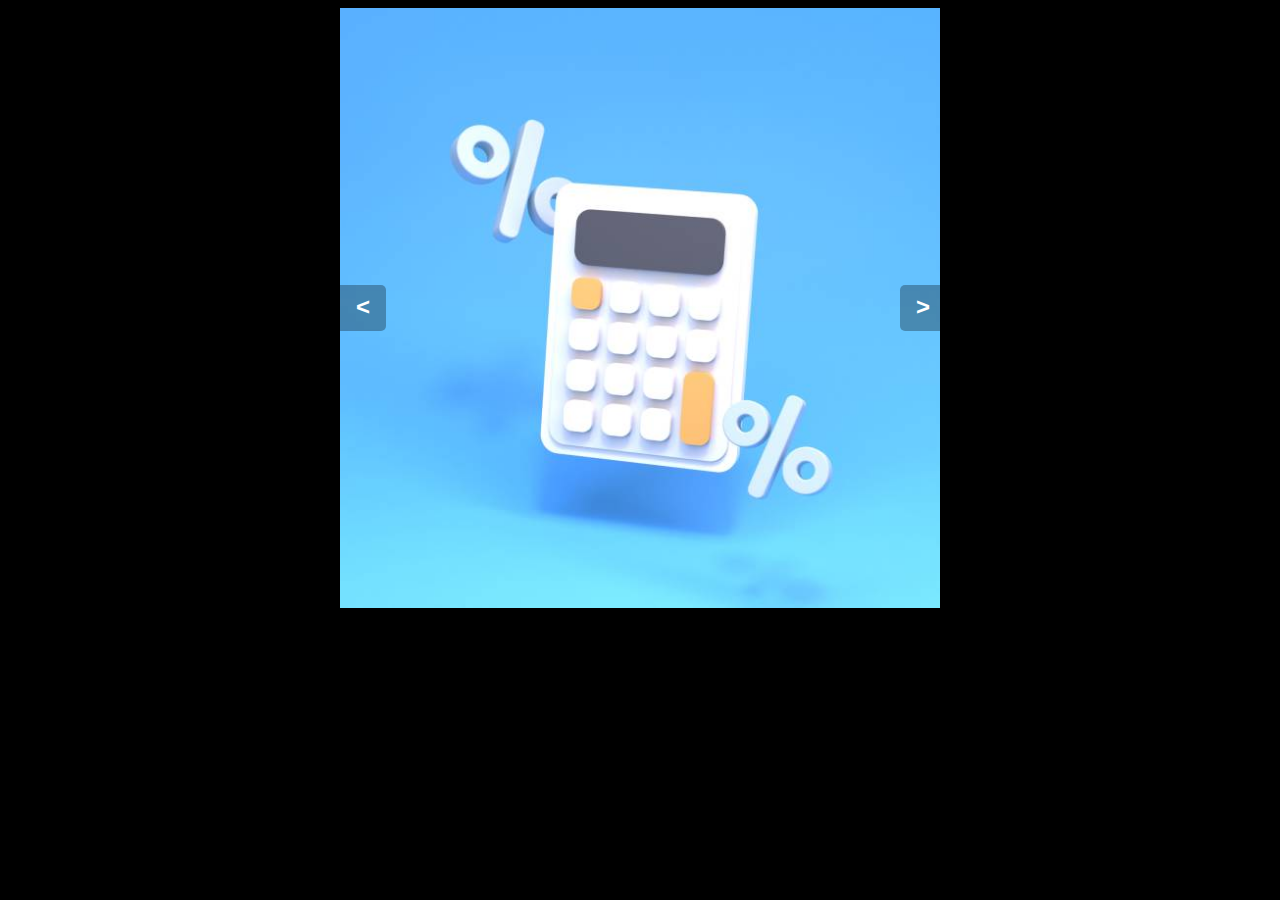
<file: index.html>
<!DOCTYPE html>
<html lang="en">
<head>
    <meta charset="UTF-8">
    <meta http-equiv="X-UA-Compatible" content="IE=edge">
    <meta name="viewport" content="width=device-width, initial-scale=1.0">
    <title>My project JS</title>
    <link rel="stylesheet" href="style.css">
    <link rel="shortcut icon" href="icon\main.png" type="image/x-icon">
</head>
<body>
    <div class="slider-container">
        <div class="slider-wrapper">
         <a href="calculator\calculator.html"><img src="img\calculator612x612.jpg" alt="Slide 1"></a>
         <a href="timer\timer.html"><img src="img\timer.png" alt="Slide 2"></a> 
         <a href="weather\weather.html"><img src="img\slide5.jpg" alt="Slide 3"></a> 
         <a href="Quotes\Quotes.html"><img src="img\slide4.jpg" alt="Slide 4"></a> 
         <a href="random-color\random-color.html"><img src="img\slide6.jpg" alt="Slide 5"></a> 
         <a href="To-do-list\to-do-list.html"><img src="img\slide7.jpg" alt="Slide 6"></a> 
        </div>
        <button class="prev-slide">&lt;</button>
        <button class="next-slide">&gt;</button>
      </div>
      
<script src="script.js"></script>      
</body>
</html>
</file>
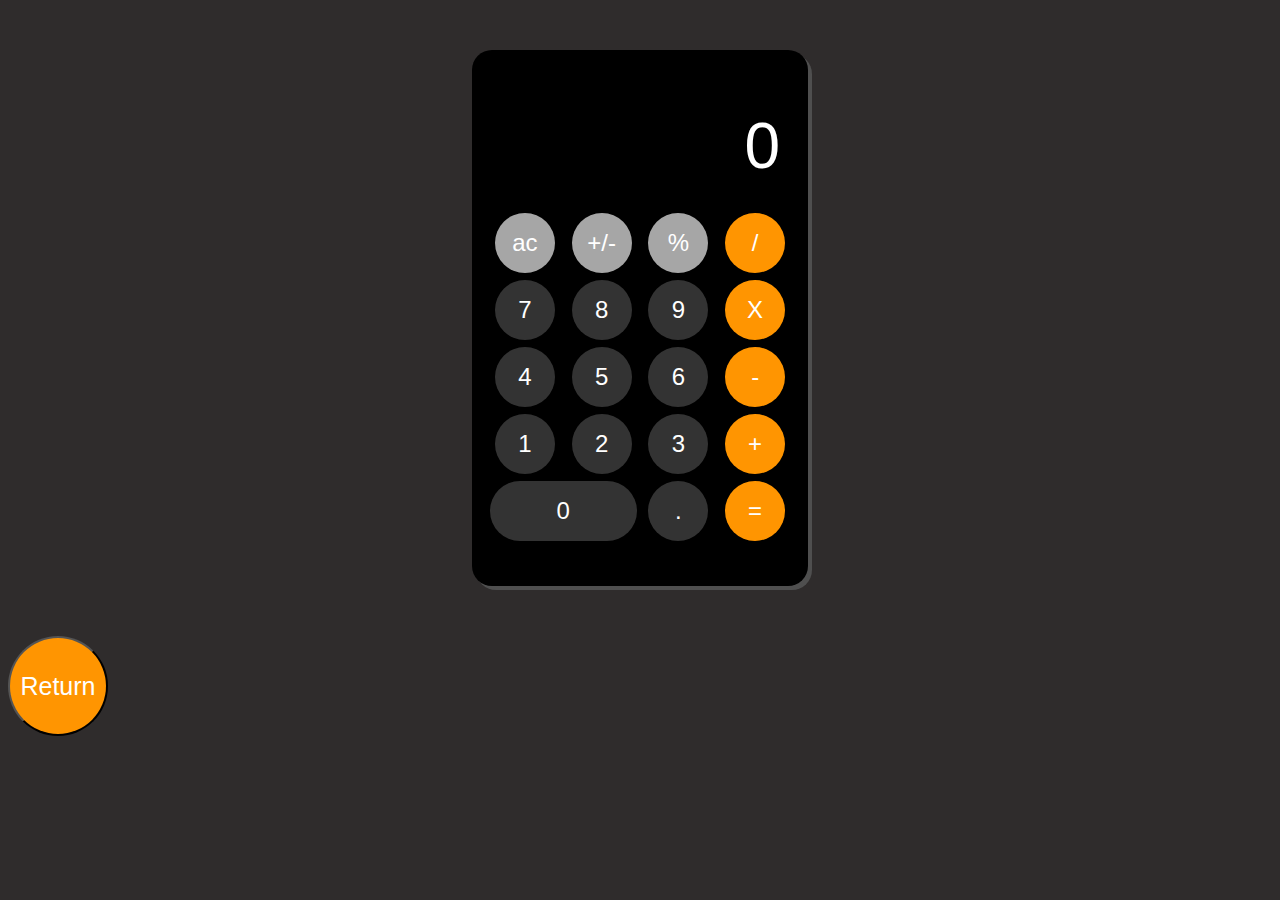
<file: calculator/calculator.html>
<!DOCTYPE html>
<html lang="en">
<head>
    <meta charset="UTF-8">
    <meta http-equiv="X-UA-Compatible" content="IE=edge">
    <meta name="viewport" content="width=device-width, initial-scale=1.0">
    <link rel="stylesheet" href="calculator.css">
	<link rel="shortcut icon" href="/caculator.jpg" type="image/png">
    <title>Calculator</title>
</head>
<body>
	<div class="calc">
		<div class="calc-screen">
			<p>0</p>
		</div>
		<div class="buttons">
			<div class="btn ac bg-grey">ac</div>
			<div class="btn plus-minus bg-grey">+/-</div>
			<div class="btn percent bg-grey">%</div>
			<div class="btn division bg-orange">/</div>

			<div class="btn seven">7</div>
			<div class="btn eigth">8</div>
			<div class="btn nine">9</div>
			<div class="btn myltiply bg-orange">X</div>

			<div class="btn four">4</div>
			<div class="btn five">5</div>
			<div class="btn six">6</div>
			<div class="btn minus bg-orange">-</div>

			<div class="btn one">1</div>
			<div class="btn two">2</div>
			<div class="btn three">3</div>
			<div class="btn plus bg-orange">+</div>

			<div class="btn zero">0</div>
			<div class="btn dot">.</div>
			<div class="btn equal bg-orange">=</div>
		</div>
	</div>
	<a href="/index.html"><button class="return">Return</button></a>

    <script src="calculator.js">

	</script>
</body>
</html>
</file>
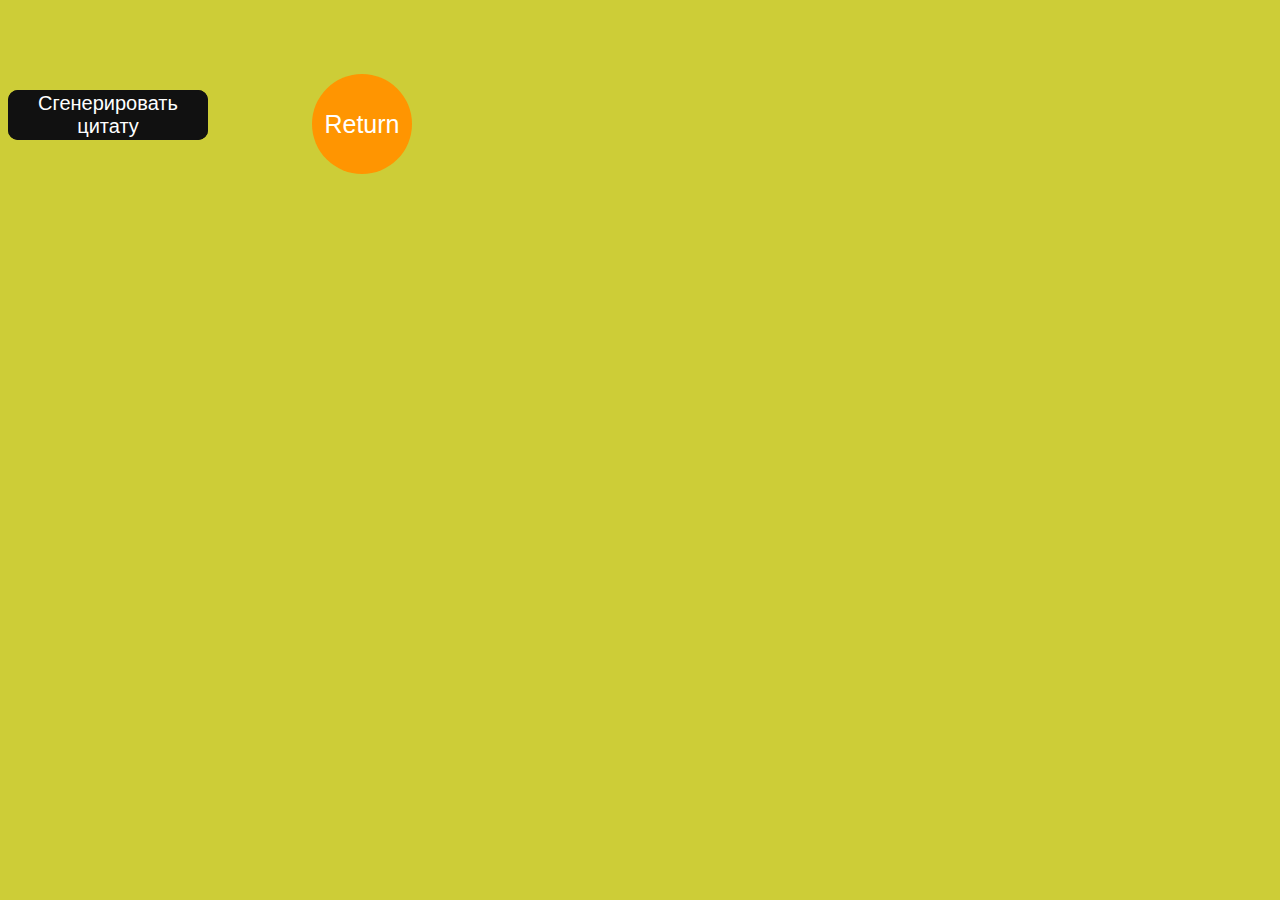
<file: Quotes/Quotes.html>
<!DOCTYPE html>
<html lang="en">
<head>
    <meta charset="UTF-8">
    <meta http-equiv="X-UA-Compatible" content="IE=edge">
    <meta name="viewport" content="width=device-width, initial-scale=1.0">
    <link rel="stylesheet" href="quotes.css">
    <link rel="shortcut icon" href="C:\Users\Admin\Desktop\лешка\icon\quotes.png" type="image/png">
    <title>Quotes</title>
</head>
<body>
    <h1 id="quote"></h1>
	<h2 id="author"></h2>
	<button class="btn-quotes" onclick="generateQuote()">Сгенерировать цитату</button>
    <a href="C:\Users\Admin\Desktop\лешка\index.html"><button class="return">Return</button></a>
    <script src="quotes.js"></script>
</body>
</html>
</file>
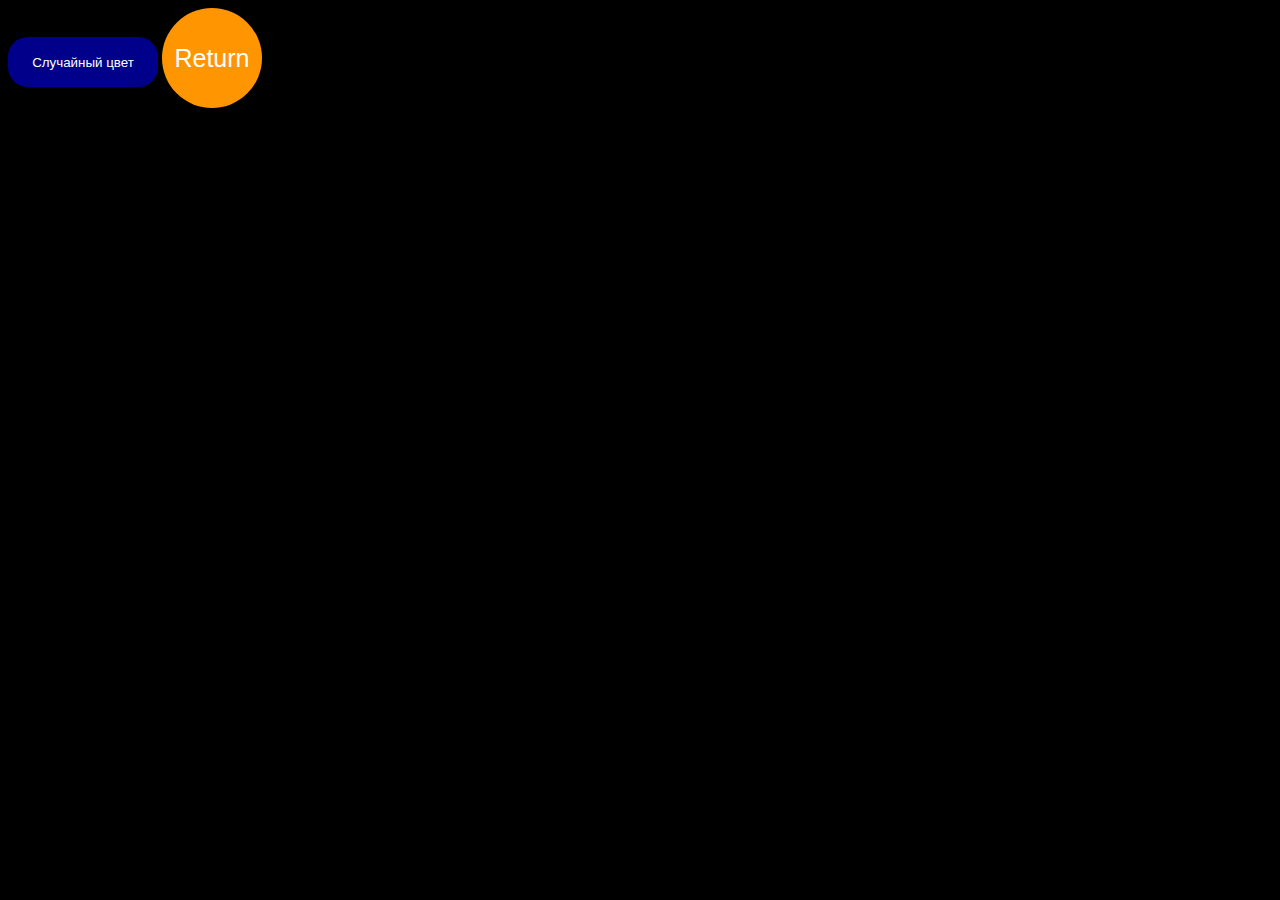
<file: random-color/random-color.html>
<!DOCTYPE html>
<html lang="en">
<head>
    <meta charset="UTF-8">
    <meta http-equiv="X-UA-Compatible" content="IE=edge">
    <meta name="viewport" content="width=device-width, initial-scale=1.0">
    <title>Random color</title>
    <link rel="stylesheet" href="random-color.css">
    <link rel="shortcut icon" href="C:\Users\Admin\Desktop\лешка\icon\randomColor.jpg" type="image/png">
</head>
<body id="colorBody">
    <button id="colorButton">Случайный цвет</button>
    <a href="C:\Users\Admin\Desktop\лешка\index.html"><button class="return">Return</button></a>
    <script src="random-color.js"></script>
</body>
</html>
</file>
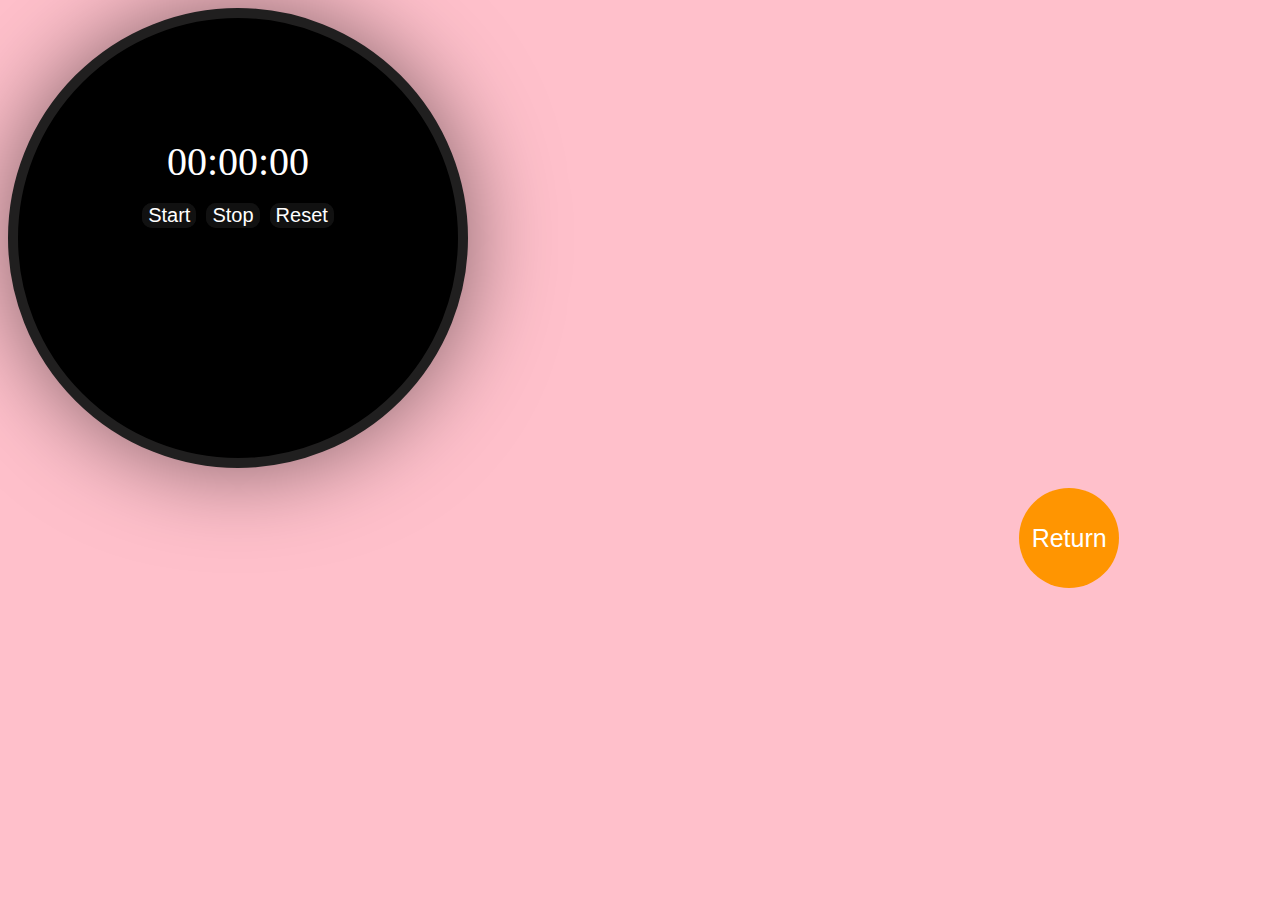
<file: timer/timer.html>
<!DOCTYPE html>
<html lang="en">
<head>
    <meta charset="UTF-8">
    <meta http-equiv="X-UA-Compatible" content="IE=edge">
    <meta name="viewport" content="width=device-width, initial-scale=1.0">
    <title>Timer</title>
    <link rel="stylesheet" href="timer.css">
    <link rel="shortcut icon" href="C:\Users\Admin\Desktop\лешка\icon\timer.jpg" type="image/png">
</head>
<body>
    <div class="timer-controls">
        <div class="timer-text">00:00:00</div>
        <button class="timer-control-start-btn">Start</button>
        <button class="timer-control-stop-btn">Stop</button>
        <button class="timer-control-reset-btn">Reset</button>
      </div>
      <a href="C:\Users\Admin\Desktop\лешка\index.html"><button class="return">Return</button></a>
    <script src="timer.js"></script>
</body>
</html>
</file>
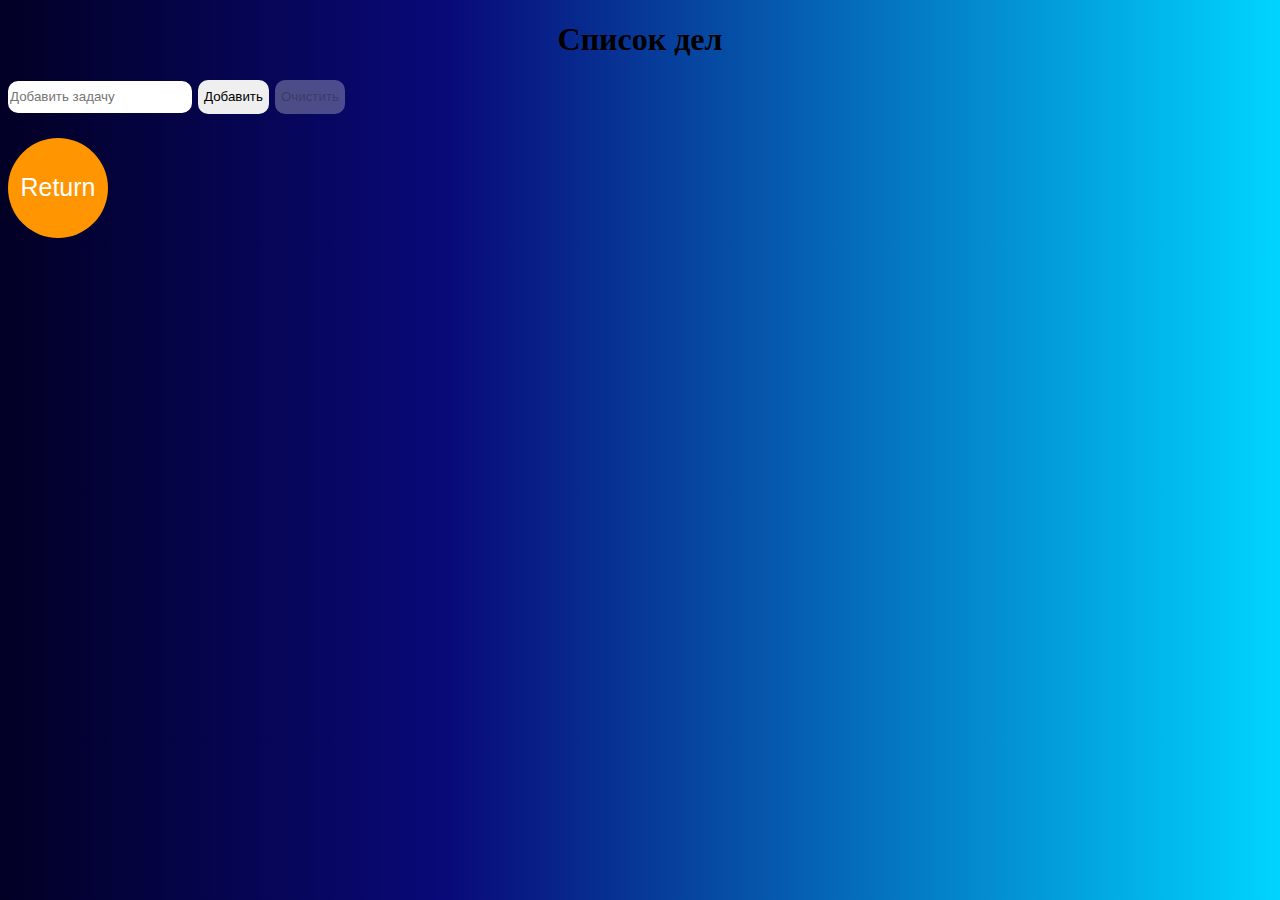
<file: To-do-list/to-do-list.html>
<!DOCTYPE html>
<html lang="en">
<head>
    <meta charset="UTF-8">
    <meta http-equiv="X-UA-Compatible" content="IE=edge">
    <meta name="viewport" content="width=device-width, initial-scale=1.0">
    <title>To do list</title>
    <link rel="stylesheet" href="to-do-list.css">
    <link rel="shortcut icon" href="C:\Users\Admin\Desktop\лешка\icon\doToList.jpg" type="image/png">
</head>
<body>
    <body>
        <h1>Список дел</h1>
        <header>
        <input type="text" placeholder="Добавить задачу" id="new-task">
        <button id="add-task">Добавить</button>
        <button id="clear-task-list" disabled>Очистить</button>
        <ul id="task-list"></ul>
    </header>
    <a href="C:\Users\Admin\Desktop\лешка\index.html"><button class="return">Return</button></a>
        <script src="to-do-list.js"></script>
</body>
</html>
</file>
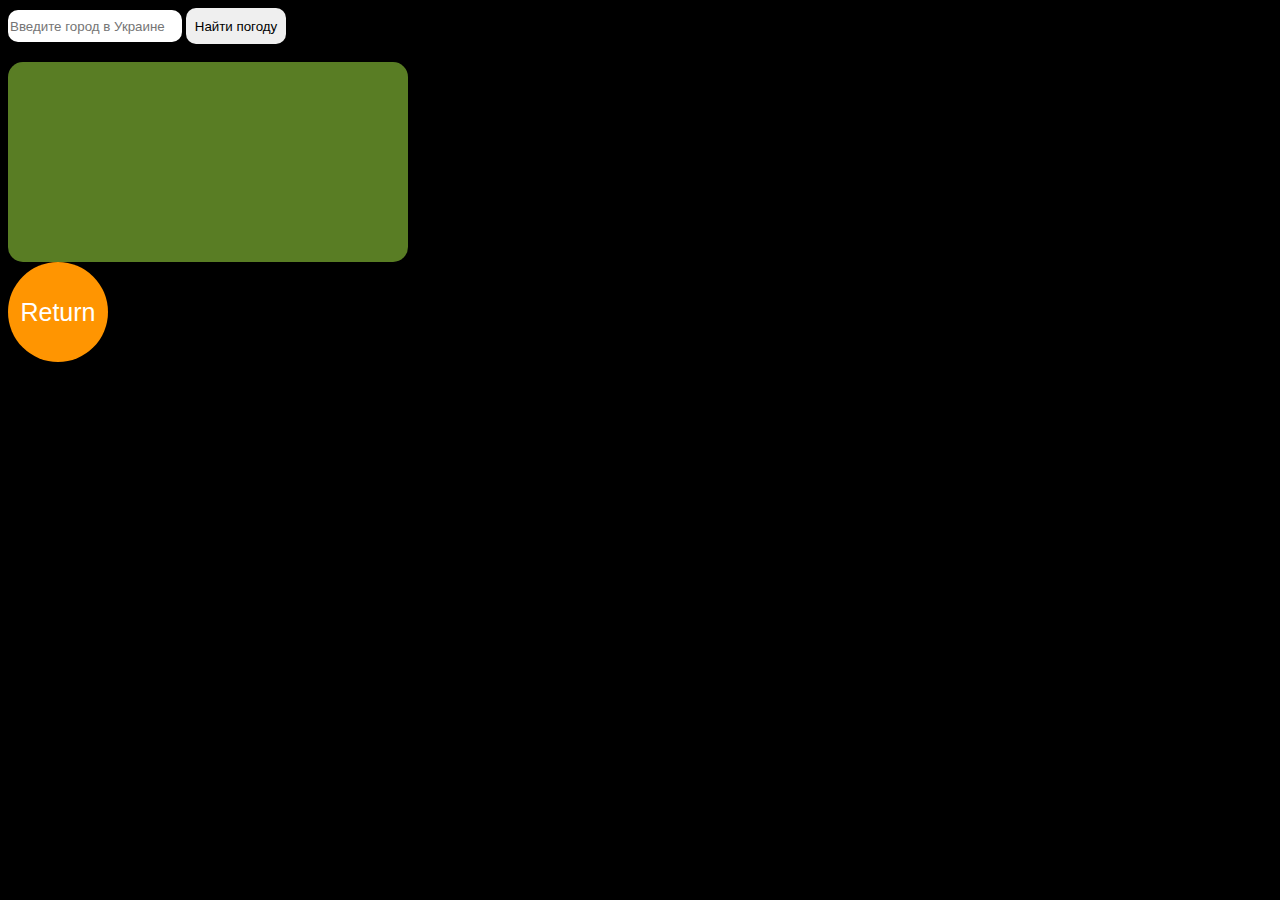
<file: weather/weather.html>
<!DOCTYPE html>
<html lang="en">
<head>
    <meta charset="UTF-8">
    <meta http-equiv="X-UA-Compatible" content="IE=edge">
    <meta name="viewport" content="width=device-width, initial-scale=1.0">
    <link rel="stylesheet" href="weather.css">
    <link rel="shortcut icon" href="C:\Users\Admin\Desktop\лешка\icon\weather.png" type="image/png">
    <title>Weather</title>
</head>
<body>
    <input id="city-input" type="text" placeholder="Введите город в Украине">
    <button id="search-btn">Найти погоду</button>
    <div class="wrapper">
        <div>
          </div>
        <div id="weather" class="weather">
        </div>
    </div>
    <a href="C:\Users\Admin\Desktop\лешка\index.html"><button class="return">Return</button></a>
    <script src="weather.js"></script>
</body>
</html>
</file>
<file: style.css>
body{
  background-color: black;
}



.slider-container {
  position: relative;
  width: 100%;
  max-width: 600px;
  margin: 0 auto;
}

.slider-wrapper {
  display: flex;
  width: 100%;
  overflow: hidden;
}

.slider-wrapper img {
  flex: 0 0 100%;
  max-width: 100%;
}

.prev-slide, .next-slide {
  position: absolute;
  top: 50%;
  transform: translateY(-50%);
  z-index: 1;
  font-size: 24px;
  font-weight: bold;
  color: #fff;
  background-color: rgba(0, 0, 0, 0.3);
  border: none;
  outline: none;
  cursor: pointer;
}

.prev-slide {
  left: 0;
  padding: 8px 16px 10px;
  border-radius: 0 5px 5px 0;
}

.next-slide {
  right: 0;
  padding: 8px 10px 10px 16px;
  border-radius: 5px 0 0 5px;
}
</file>
<file: calculator/calculator.css>
body{
	background-color: rgb(47, 44, 44);
}
.return{
	width: 100px;
	height: 100px;
	color: white;
	border-radius: 50%;
	background-color: #ff9501;
	font-size: 25px;
	margin: auto;
}
.calc {
	margin: 50px auto;
	width: 300px;
	height: 500px;
	/*border: 1px solid #000;*/
	border-radius: 20px;
	background-color: #000;
	color: #fff;
	font-family: Arial;
	padding: 18px;
	box-shadow: 4px 4px #4f4f4f ;
}

.calc-screen{
	height: 125px;
	padding: 10px;
	display: grid;
	justify-items: end;
	align-items: end;
}

.calc-screen p {
	text-align: right;
	font-size: 4rem;
	margin: 0;
	margin-bottom: 20px;
}

.buttons{
	display: grid;
	grid-template-areas:
	 "ac plus-minus percent division"
	 "seven eigth nine multi"
	 "four five six minus"
	 "one two three plus"
	 "zero zero dot equal" ;
	 grid-gap: 7px;
	 justify-items: center;
}

.btn {
	width: 60px;
	height: 60px;
	background: #333;
	border-radius: 50%;
	text-align: center;
	line-height: 60px;
	font-size: 1.5rem;
	cursor: pointer;
	user-select: none;
}

.btn.zero {
	grid-area: zero;
	width: 100%;
	border-radius: 34px;
}

.btn:hover {
	filter: brightness(120%);
}


.btn:active {
	filter: brightness(90%);
}

.btn.bg-grey {
	background: #a6a6a6;
}
.btn.bg-orange {
	background: #ff9501;
}
</file>
<file: Quotes/quotes.css>
/* Стили для отображения цитаты */

body{
    background-color: #cdcd37;
}

.return{
	width: 100px;
	height: 100px;
	color: white;
	border-radius: 50%;
	background-color: #ff9501;
	font-size: 25px;
    border: none;
    margin: 50px  0px 0px 100px;
}

#quote {
    font-size: 1.5em;
    font-style: italic;
    margin-bottom: 1em;
}
#author {
    font-weight: bold;
    text-align: right;
}



.btn-quotes{
    border: none;
    outline: none;
    color: #fff;
    background: #111;
    cursor: pointer;
    position: relative;
    z-index: 0;
    border-radius: 10px;
    font-size: 20px;
    width: 200px;
    height: 50px;
}
.btn-quotes:before {
    content: '';
    background: linear-gradient(45deg, #ff0000, #ff7300, #fffb00, #48ff00, #00ffd5, #002bff, #7a00ff, #ff00c8, #ff0000);
    position: absolute;
    top: -2px;
    left:-2px;
    background-size: 400%;
    z-index: -1;
    filter: blur(5px);
    width: calc(100% + 4px);
    height: calc(100% + 4px);
    animation: glowing 20s linear infinite;
    opacity: 0;
    transition: opacity .3s ease-in-out;
    border-radius: 10px;
}

.btn-quotes:active {
    color: #000
}

.btn-quotes:active:after {
    background: transparent;
}

.btn-quotes:hover:before {
    opacity: 1;
}

.btn-quotes:after {
    z-index: -1;
    content: '';
    position: absolute;
    width: 100%;
    height: 100%;
    background: #111;
    left: 0;
    top: 0;
    border-radius: 10px;
}
</file>
<file: random-color/random-color.css>
.return{
	width: 100px;
	height: 100px;
	color: white;
	border-radius: 50%;
	background-color: #ff9501;
	font-size: 25px;
    border: none;
}

body{
    background-color: black;
}
button{
    background-color: darkblue;
    width: 150px;
    height: 50px;
    border-radius:20px;
    border: none;
    color: white;
}
</file>
<file: timer/timer.css>
.return{
	width: 100px;
	height: 100px;
	color: white;
	border-radius: 50%;
	background-color: #ff9501;
	font-size: 25px;
    border: none;
    margin: 20px 80% ;
}

body{
    background-color: pink ;
    color: #fff;
}
.timer-controls{
    border: 10px solid rgb(32, 31, 31);
    width: 400px;
    height: 400px;
    border-radius: 50%;
    font-size: 40px;
    padding: 20px;
    background-color: black;
    color: #fff;
    text-align: center;
    box-shadow: 0 0 90px rgba(0, 0, 0, 0.5);
}
.timer-text{
    display: flex;
    justify-content: center;
    font-size: 40px;
    margin-top: 100px;
    
}
.timer-control-stop-btn {
    border: none;
    outline: none;
    color: #fff;
    background: #111;
    cursor: pointer;
    position: relative;
    z-index: 0;
    border-radius: 10px;
    font-size: 20px;
}
.timer-control-stop-btn:before {
    content: '';
    background: linear-gradient(45deg, #ff0000, #ff7300, #fffb00, #48ff00, #00ffd5, #002bff, #7a00ff, #ff00c8, #ff0000);
    position: absolute;
    top: -2px;
    left:-2px;
    background-size: 400%;
    z-index: -1;
    filter: blur(5px);
    width: calc(100% + 4px);
    height: calc(100% + 4px);
    animation: glowing 20s linear infinite;
    opacity: 0;
    transition: opacity .3s ease-in-out;
    border-radius: 10px;
}

.timer-control-stop-btn:active {
    color: #000
}

.timer-control-stop-btn:active:after {
    background: transparent;
}

.timer-control-stop-btn:hover:before {
    opacity: 1;
}

.timer-control-stop-btn:after {
    z-index: -1;
    content: '';
    position: absolute;
    width: 100%;
    height: 100%;
    background: #111;
    left: 0;
    top: 0;
    border-radius: 10px;
}








.timer-control-start-btn {
    border: none;
    outline: none;
    color: #fff;
    background: #111;
    cursor: pointer;
    position: relative;
    z-index: 0;
    border-radius: 10px;
    font-size: 20px;
}
.timer-control-start-btn:before {
    content: '';
    background: linear-gradient(45deg, #ff0000, #ff7300, #fffb00, #48ff00, #00ffd5, #002bff, #7a00ff, #ff00c8, #ff0000);
    position: absolute;
    top: -2px;
    left:-2px;
    background-size: 400%;
    z-index: -1;
    filter: blur(5px);
    width: calc(100% + 4px);
    height: calc(100% + 4px);
    animation: glowing 20s linear infinite;
    opacity: 0;
    transition: opacity .3s ease-in-out;
    border-radius: 10px;
}

.timer-control-start-btn:active {
    color: #000
}

.timer-control-start-btn:active:after {
    background: transparent;
}

.timer-control-start-btn:hover:before {
    opacity: 1;
}

.timer-control-start-btn:after {
    z-index: -1;
    content: '';
    position: absolute;
    width: 100%;
    height: 100%;
    background: #111;
    left: 0;
    top: 0;
    border-radius: 10px;
}



.timer-control-reset-btn {
    border: none;
    outline: none;
    color: #fff;
    background: #111;
    cursor: pointer;
    position: relative;
    z-index: 0;
    border-radius: 10px;
    font-size: 20px;
}
.timer-control-reset-btn:before {
    content: '';
    background: linear-gradient(45deg, #ff0000, #ff7300, #fffb00, #48ff00, #00ffd5, #002bff, #7a00ff, #ff00c8, #ff0000);
    position: absolute;
    top: -2px;
    left:-2px;
    background-size: 400%;
    z-index: -1;
    filter: blur(5px);
    width: calc(100% + 4px);
    height: calc(100% + 4px);
    animation: glowing 20s linear infinite;
    opacity: 0;
    transition: opacity .3s ease-in-out;
    border-radius: 10px;
}

.timer-control-reset-btn:active {
    color: #000
}

.timer-control-reset-btn:active:after {
    background: transparent;
}

.timer-control-reset-btn:hover:before {
    opacity: 1;
}

.timer-control-reset-btn:after {
    z-index: -1;
    content: '';
    position: absolute;
    width: 100%;
    height: 100%;
    background: #111;
    left: 0;
    top: 0;
    border-radius: 10px;
}

@keyframes glowing {
    0% { background-position: 0 0; }
    50% { background-position: 400% 0; }
    100% { background-position: 0 0; }
}
</file>
<file: To-do-list/to-do-list.css>
.return{
	width: 100px;
	height: 100px;
	color: white;
	border-radius: 50%;
	background-color: #ff9501;
	font-size: 25px;
  border: none;
}

#new-task{
  border: none;
  width: 180px;
  height: 30px;
  border-radius: 10px;
}
#add-task{
  height: 34px;
  border-radius: 10px;
  border: none;

}
#add-task:focus{
  background-color: #ff9501;
}
#clear-task-list:focus{
  background-color: #ff9501;
}
#clear-task-list{
  height: 34px;
  border-radius: 10px;
  border: none;

}

header {
  width: 100%;
  font-size: 24px;
 
}

@media screen and (max-width: 480px) {
  header {
    font-size: 20px;
    margin-left: 20px;
  }
}
body{
    background: rgb(2,0,36);
    background: linear-gradient(90deg, rgba(2,0,36,1) 0%, rgba(9,9,121,1) 35%,
    rgba(0,212,255,1) 100%);
}

h1 {
    text-align: center;
  }
  ul{
    color: white;
  }
</file>
<file: weather/weather.css>
.center-body {
	display: flex;
	justify-content: center;
	align-items: center;
	width: 100%;
	height: 100vh;
	/****** center box
	width: 300px;
	height: 300px;
	border: solid 1px #aaa;
	******/
}
body {
	background-color: #202628;
}
.loader-circle-8 {
	position: relative;
	margin: 0 auto;
	width: 70px;
}
.loader-circle-8:before {
	content: "";
	display: block;
	padding-top: 100%;
}
.circular {
	animation: rotate 2s linear infinite;
	height: 100%;
	transform-origin: center center;
	width: 100%;
	position: absolute;
	top: 0;
	bottom: 0;
	left: 0;
	right: 0;
	margin: auto;
}
.path {
	stroke-dasharray: 1, 200;
	stroke-dashoffset: 0;
	animation: dash 1.5s ease-in-out infinite, color 6s ease-in-out infinite;
	stroke-linecap: round;
}
@keyframes rotate {
	100% {
		transform: rotate(360deg);
	}
}
@keyframes dash {
	0% {
		stroke-dasharray: 1, 200;
		stroke-dashoffset: 0;
	}
	50% {
		stroke-dasharray: 89, 200;
		stroke-dashoffset: -35px;
	}
	100% {
		stroke-dasharray: 89, 200;
		stroke-dashoffset: -124px;
	}
}
@keyframes color {
	100%, 0% {
		stroke: #d82929;
	}
	40% {
		stroke: #0057e7;
	}
	66% {
		stroke: #cad829;
	}
	80%,
	90% {
		stroke: #2844d3;
	}
}















.return{
	width: 100px;
	height: 100px;
	color: white;
	border-radius: 50%;
	background-color: #ff9501;
	font-size: 25px;
    border: none;
}

body{
    background-color: black;
}

.wrapper{
    background-color: rgb(89, 125, 36);
    width: 400px;
    height: 200px;
    border-radius: 15px;

}
#city-input{
    margin: 0px 0px 20px 0px;
    width: 170px;
    height: 30px;
    border: none;
    border-radius: 10px;
}
#search-btn{
    width: 100px;
    height: 36px;
    border: none;
    border-radius: 10px;
}
#search-btn:focus{
    
    background-color: orange;
    width: 100px;
    height: 36px;
}
.weather_city{
    color: white;
    font-size: 30px;
    margin: auto 1% 10px;
    font-weight:bold
}
.weather_status{
    color: white;
    margin: auto 1% ;
    font-size: 20px;
}
.weather_temp{
    color: white;
    font-size: 30px;
    margin: auto 1% 10px;
    font-weight:bold;
}
.weather_feels-like{
    color: white;
    margin: auto 1% ;
    font-size: 20px;
}
.weather_icon{
    margin: -40px 0px 0px 300px;
}
</file>
